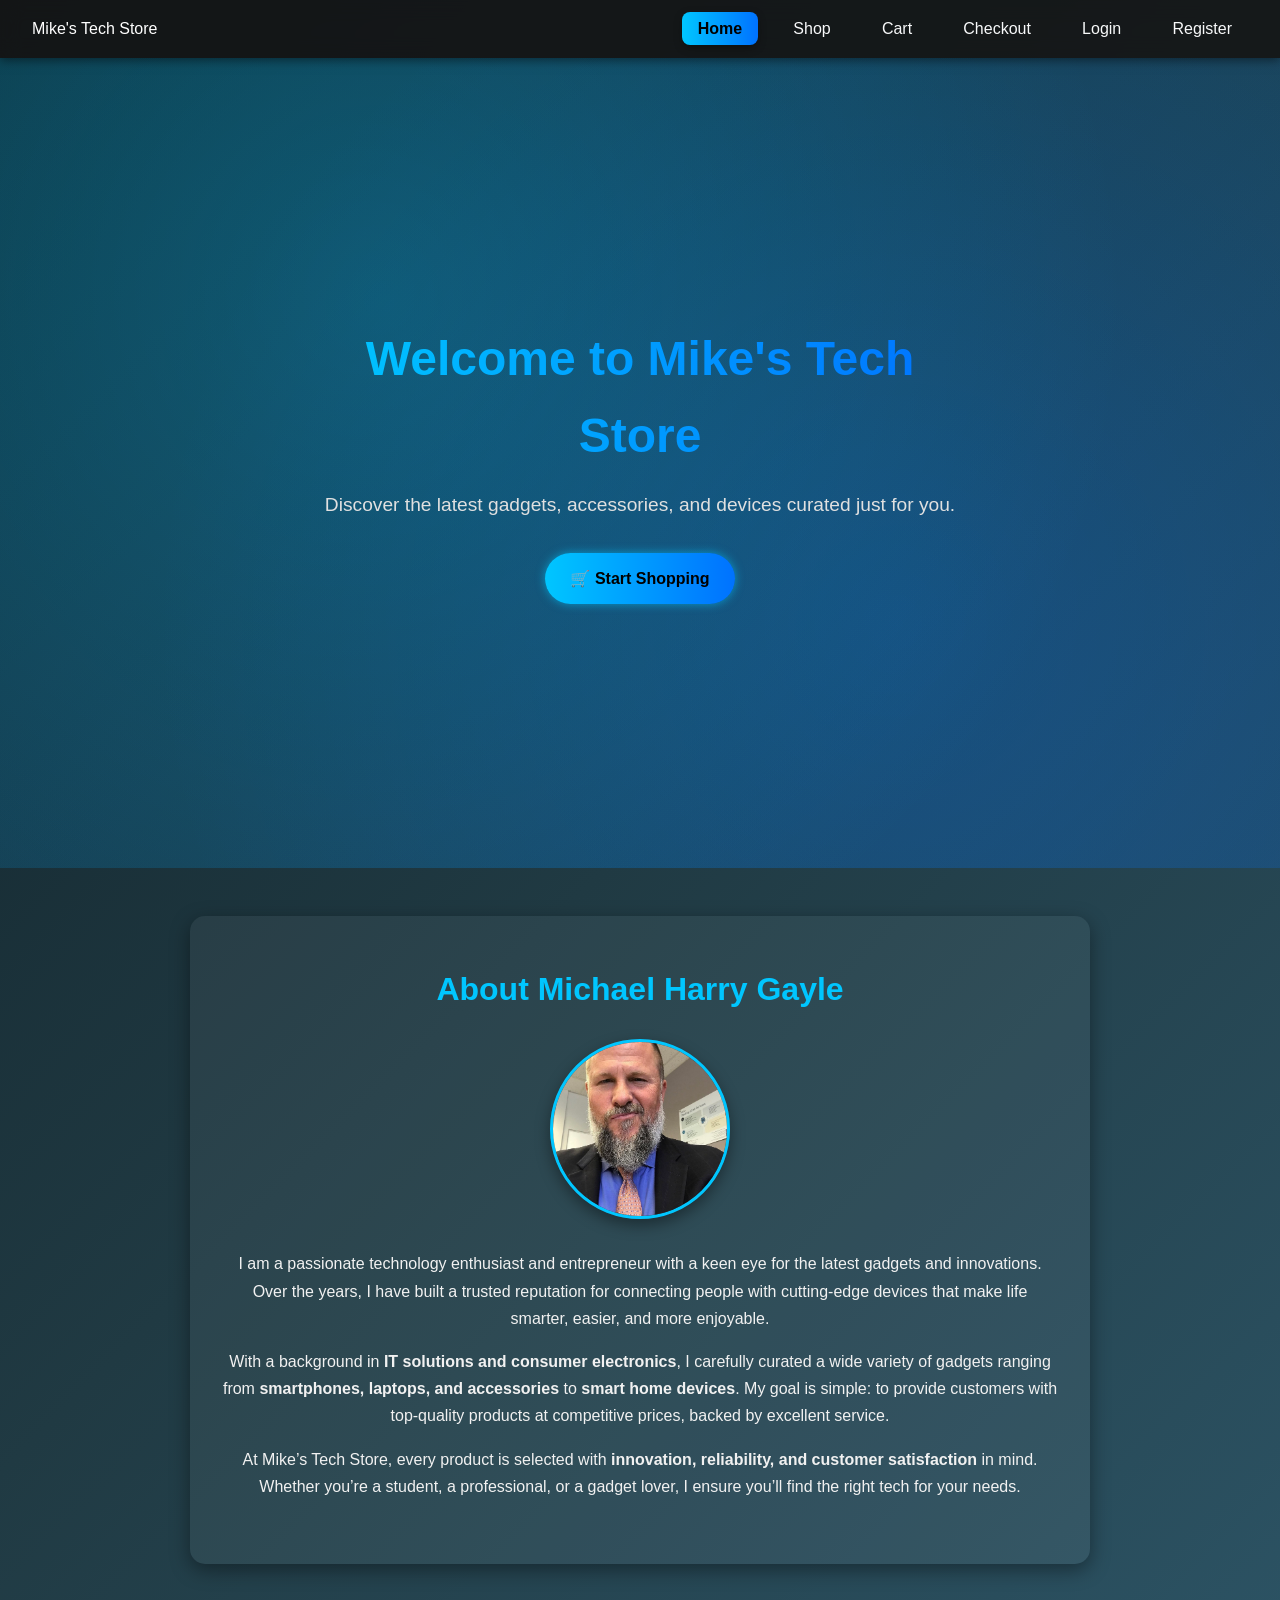
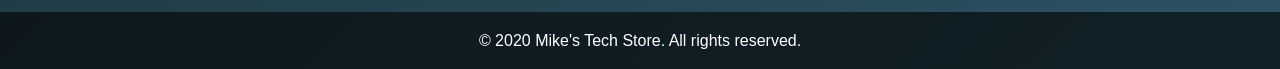
<file: index.html>
<!DOCTYPE html>
<html lang="en">
<head>
  <meta charset="UTF-8">
  <meta name="viewport" content="width=device-width, initial-scale=1.0">
  <title>Mike's Tech Store</title>
  <link rel="stylesheet" href="style.css">
</head>
<body>
  <!-- 🌐 Header + Navigation -->
  <header>
    <nav class="navbar">
      <div class="logo">Mike's Tech Store</div>
      <ul class="nav-links">
        <li><a href="index.html" class="active">Home</a></li>
        <li><a href="shop.html">Shop</a></li>
        <li><a href="cart.html">Cart</a></li>
        <li><a href="checkout.html">Checkout</a></li>
        <li><a href="login.html">Login</a></li>
        <li><a href="register.html">Register</a></li>
      </ul>
    </nav>
  </header>

  <!-- 🎉 Hero / Welcome Section -->
  <section class="hero">
    <div class="hero-content">
      <h1>Welcome to Mike's Tech Store</h1>
      <p>Discover the latest gadgets, accessories, and devices curated just for you.</p>
      <a href="shop.html" class="btn">🛒 Start Shopping</a>
    </div>
  </section>

  <!-- 👨 About Michael -->
  <main>
    <section class="about">
      <h2>About Michael Harry Gayle</h2>

      <!-- Michael's Picture -->
      <div class="about-image">
        <img src="images/mmmk.jpg" alt="Michael Harry Gayle - Founder of Mike's Tech Store">
      </div>

      <p>
        I am a passionate technology enthusiast and entrepreneur with a keen eye for the latest gadgets and innovations. 
        Over the years, I have built a trusted reputation for connecting people with cutting-edge devices that make life smarter, easier, and more enjoyable.
      </p>
      <p>
        With a background in <strong>IT solutions and consumer electronics</strong>, I carefully curated a wide variety of gadgets ranging from 
        <strong>smartphones, laptops, and accessories</strong> to <strong>smart home devices</strong>. My goal is simple: to provide customers 
        with top-quality products at competitive prices, backed by excellent service.
      </p>
      <p>
        At Mike’s Tech Store, every product is selected with <strong>innovation, reliability, and customer satisfaction</strong> in mind. 
        Whether you’re a student, a professional, or a gadget lover, I ensure you’ll find the right tech for your needs.
      </p>
    </section>
  </main>

  <!-- 🌍 Footer -->
  <footer>
    <p>&copy; 2020 Mike's Tech Store. All rights reserved.</p>
  </footer>
</body>
</html>
</file>
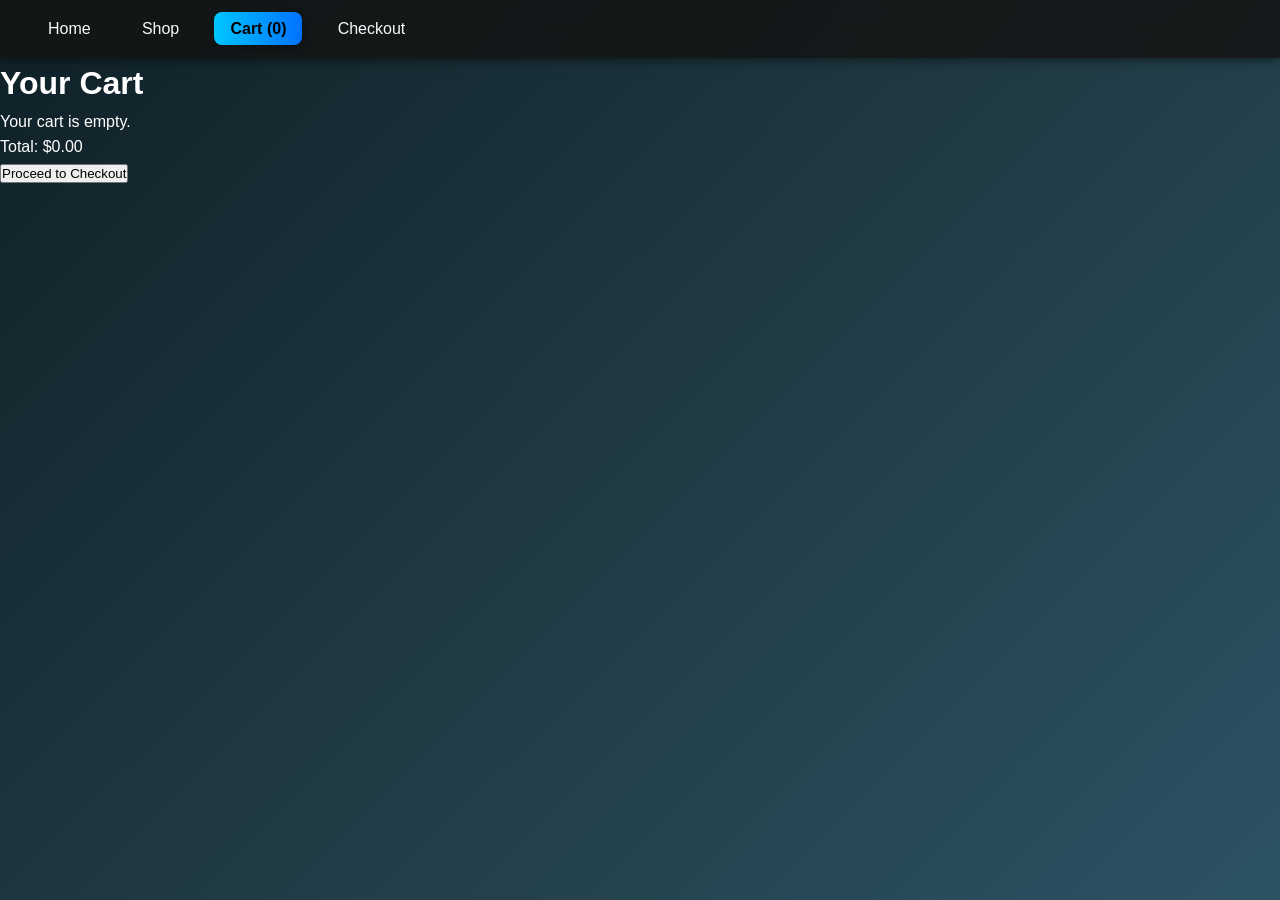
<file: cart.html>
<!DOCTYPE html>
<html lang="en">
<head>
  <meta charset="UTF-8">
  <meta name="viewport" content="width=device-width, initial-scale=1.0">
  <title>Your Cart - Mike's Tech Store</title>
  <link rel="stylesheet" href="style.css">
  <script defer src="cart.js"></script>
</head>
<body>
  <!-- Header / Navbar -->
  <header>
    <nav class="navbar">
      <ul class="nav-links">
        <li><a href="index.html">Home</a></li>
        <li><a href="shop.html">Shop</a></li>
        <li><a href="cart.html" class="active">Cart (<span id="cart-count">0</span>)</a></li>
        <li><a href="checkout.html">Checkout</a></li>
      </ul>
    </nav>
  </header>

  <!-- Main Content -->
  <main>
    <h1>Your Cart</h1>
    <div id="cart-items"></div>
    <p id="cart-total">Total: $0.00</p>
    <a href="checkout.html"><button>Proceed to Checkout</button></a>
  </main>
</body>
</html>
</file>
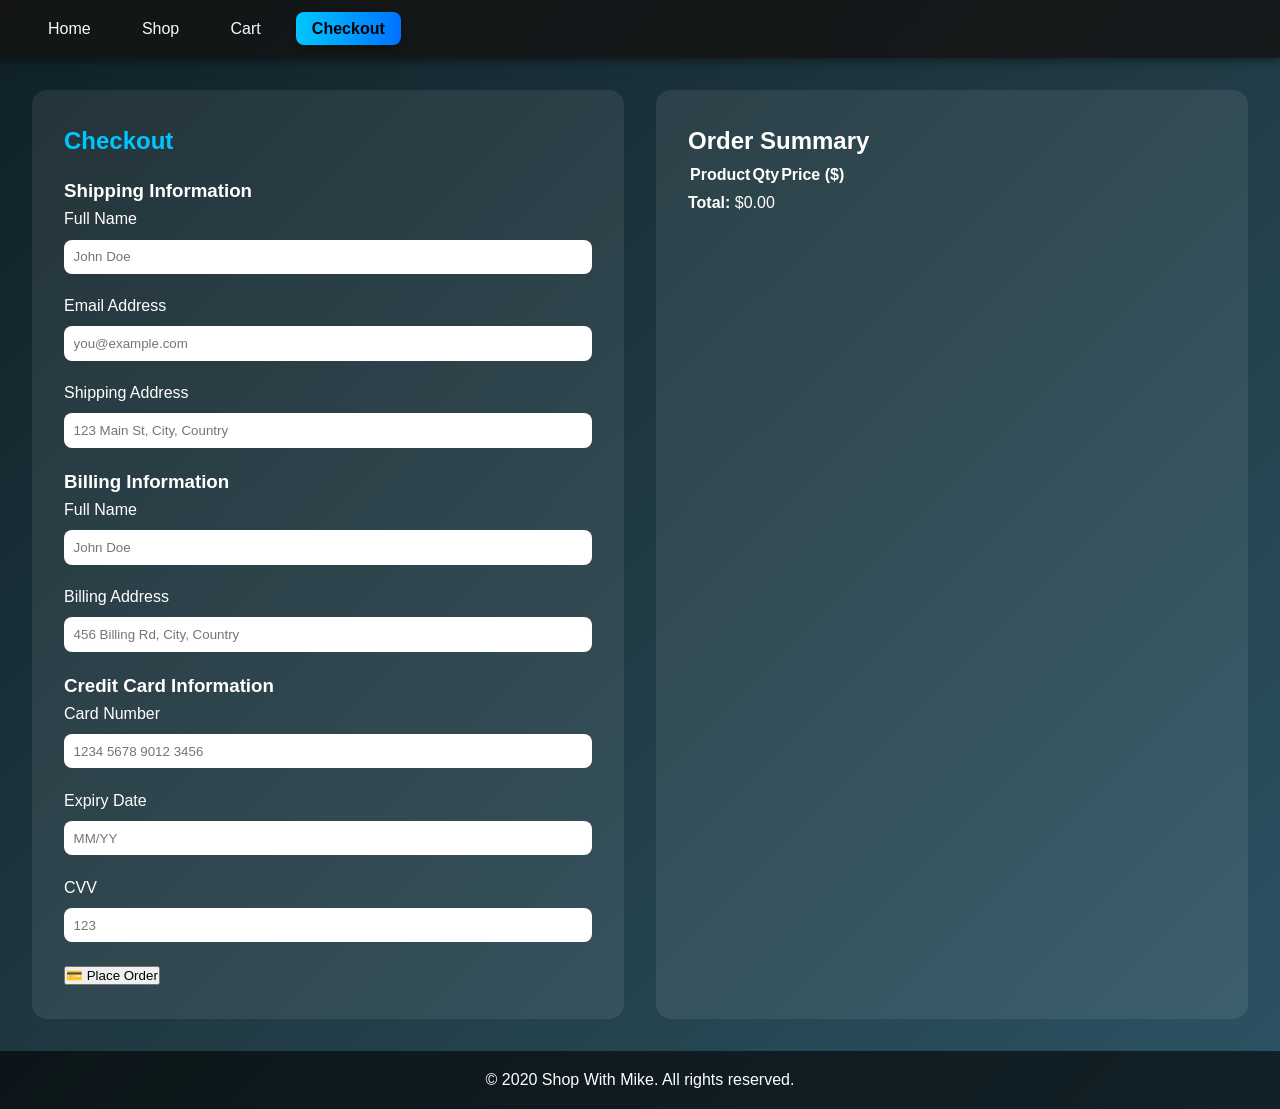
<file: checkout.html>
<!DOCTYPE html>
<html lang="en">
<head>
  <meta charset="UTF-8">
  <meta name="viewport" content="width=device-width, initial-scale=1.0">
  <title>Checkout - Shop With Mike</title>
  <link rel="stylesheet" href="style.css">
  <script defer src="checkout.js"></script>
</head>
<body>
  <!-- 🌐 Header -->
  <header>
    <nav class="navbar">
      <ul class="nav-links">
        <li><a href="index.html">Home</a></li>
        <li><a href="shop.html">Shop</a></li>
        <li><a href="cart.html">Cart</a></li>
        <li><a href="checkout.html" class="active">Checkout</a></li>
      </ul>
    </nav>
  </header>

  <!-- 🛒 Checkout Section -->
  <main>
    <section class="checkout-container">
      
      <!-- 📑 Checkout Form -->
      <div class="checkout-form">
        <h2>Checkout</h2>
        <form id="checkout-form">
          
          <!-- 🏠 Shipping Information -->
          <h3>Shipping Information</h3>
          <div class="form-group">
            <label for="shipping-name">Full Name</label>
            <input type="text" id="shipping-name" name="shipping-name" required placeholder="John Doe">
          </div>
          <div class="form-group">
            <label for="shipping-email">Email Address</label>
            <input type="email" id="shipping-email" name="shipping-email" required placeholder="you@example.com">
          </div>
          <div class="form-group">
            <label for="shipping-address">Shipping Address</label>
            <input type="text" id="shipping-address" name="shipping-address" required placeholder="123 Main St, City, Country">
          </div>

          <!-- 💳 Billing Information -->
          <h3>Billing Information</h3>
          <div class="form-group">
            <label for="billing-name">Full Name</label>
            <input type="text" id="billing-name" name="billing-name" required placeholder="John Doe">
          </div>
          <div class="form-group">
            <label for="billing-address">Billing Address</label>
            <input type="text" id="billing-address" name="billing-address" required placeholder="456 Billing Rd, City, Country">
          </div>

          <!-- 💰 Payment Information -->
          <h3>Credit Card Information</h3>
          <div class="form-group">
            <label for="card-number">Card Number</label>
            <input type="text" id="card-number" name="card-number" required placeholder="1234 5678 9012 3456">
          </div>
          <div class="form-flex">
            <div class="form-group">
              <label for="expiry-date">Expiry Date</label>
              <input type="text" id="expiry-date" name="expiry-date" required placeholder="MM/YY">
            </div>
            <div class="form-group">
              <label for="cvv">CVV</label>
              <input type="text" id="cvv" name="cvv" required placeholder="123">
            </div>
          </div>

          <button type="submit" class="checkout-btn">💳 Place Order</button>
        </form>
      </div>

      <!-- 📦 Order Summary -->
      <div class="checkout-summary">
        <h2>Order Summary</h2>
        <table>
          <thead>
            <tr>
              <th>Product</th>
              <th>Qty</th>
              <th>Price ($)</th>
            </tr>
          </thead>
          <tbody id="checkout-summary"></tbody>
        </table>
        <p class="total"><strong>Total:</strong> $<span id="checkout-total">0.00</span></p>
      </div>
    </section>
  </main>

  <!-- 🌍 Footer -->
  <footer>
    <p>&copy; 2020 Shop With Mike. All rights reserved.</p>
  </footer>
</body>
</html>
</file>
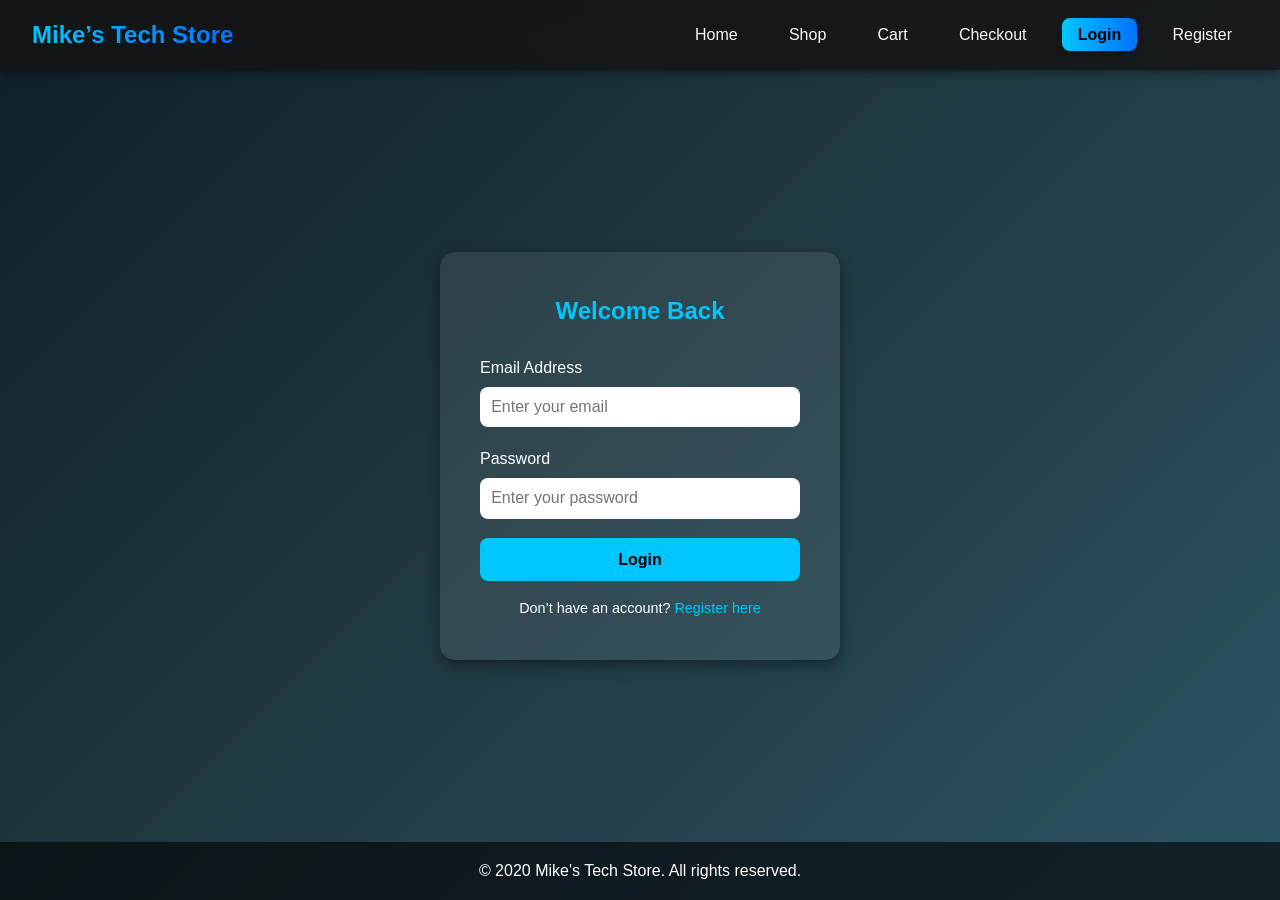
<file: login.html>
<!DOCTYPE html>
<html lang="en">
<head>
  <meta charset="UTF-8">
  <meta name="viewport" content="width=device-width, initial-scale=1.0">
  <title>Login - Mike's Tech Store</title>
  <link rel="stylesheet" href="style.css">
  <script src="login.js" defer></script>
</head>
<body>
  <header>
    <nav class="navbar">
      <div class="logo">
        <h1>Mike’s Tech Store</h1>
      </div>
      <ul class="nav-links">
        <li><a href="index.html">Home</a></li>
        <li><a href="shop.html">Shop</a></li>
        <li><a href="cart.html">Cart</a></li>
        <li><a href="checkout.html">Checkout</a></li>
        <li><a href="login.html" class="active">Login</a></li>
        <li><a href="register.html">Register</a></li>
      </ul>
    </nav>
  </header>

  <main class="login-modern">
    <div class="auth-card">
      <h2>Welcome Back</h2>
      <form id="login-form">
        <div class="input-group">
          <label for="email">Email Address</label>
          <input type="email" id="email" name="email" placeholder="Enter your email" required>
        </div>

        <div class="input-group">
          <label for="password">Password</label>
          <input type="password" id="password" name="password" placeholder="Enter your password" required>
        </div>

        <button type="submit">Login</button>
      </form>

      <p>Don’t have an account? <a href="register.html">Register here</a></p>
    </div>
  </main>

  <footer>
    <p>&copy; 2020 Mike's Tech Store. All rights reserved.</p>
  </footer>
</body>
</html>
</file>
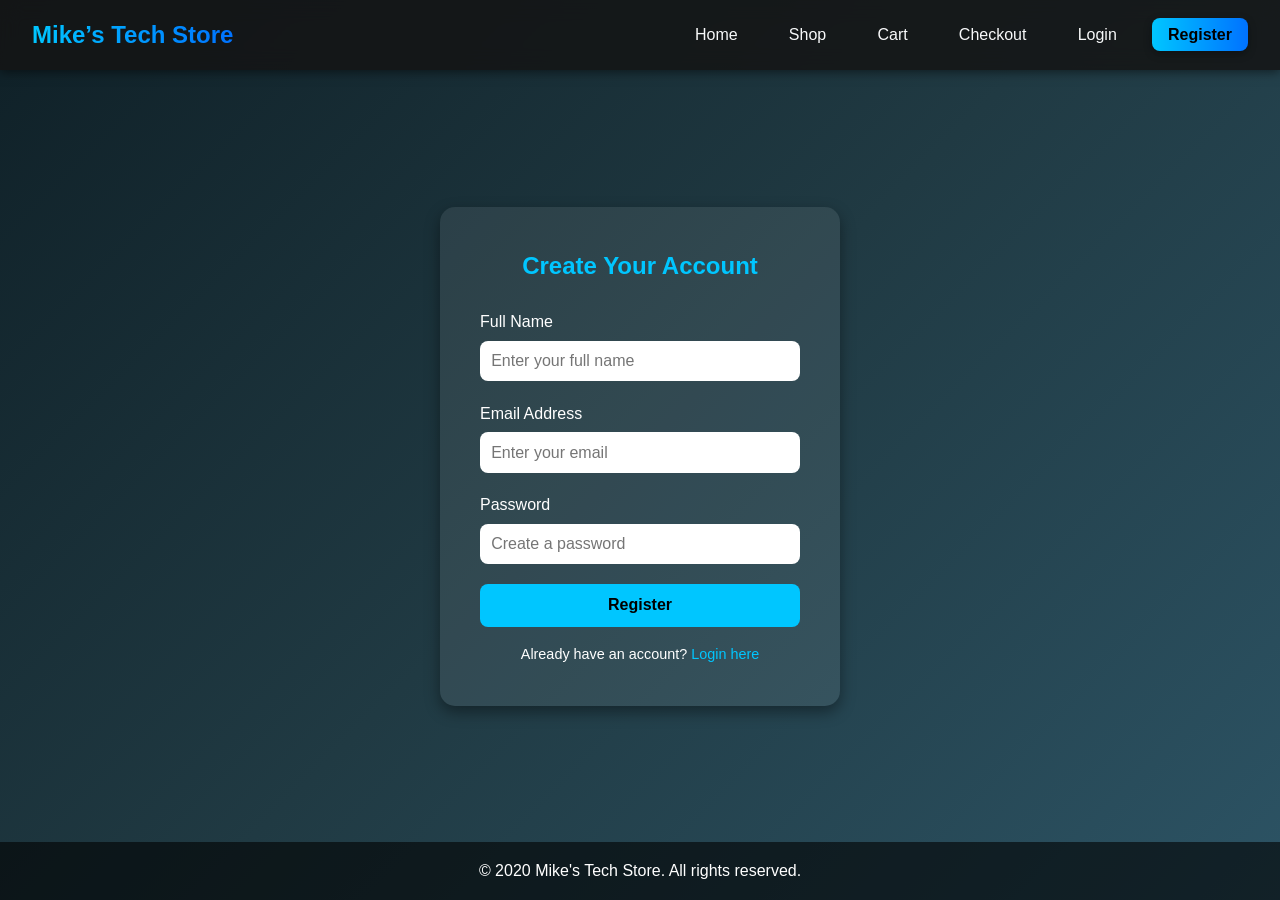
<file: register.html>
<!DOCTYPE html>
<html lang="en">
<head>
  <meta charset="UTF-8">
  <meta name="viewport" content="width=device-width, initial-scale=1.0">
  <title>Register - Mike's Tech Store</title>
  <link rel="stylesheet" href="style.css">
  <script src="register.js" defer></script>
</head>
<body>
  <header>
    <nav class="navbar">
      <div class="logo">
        <h1>Mike’s Tech Store</h1>
      </div>
      <ul class="nav-links">
        <li><a href="index.html">Home</a></li>
        <li><a href="shop.html">Shop</a></li>
        <li><a href="cart.html">Cart</a></li>
        <li><a href="checkout.html">Checkout</a></li>
        <li><a href="login.html">Login</a></li>
        <li><a href="register.html" class="active">Register</a></li>
      </ul>
    </nav>
  </header>

  <main class="register-modern">
    <div class="auth-card">
      <h2>Create Your Account</h2>
      <form id="register-form">
        <div class="input-group">
          <label for="name">Full Name</label>
          <input type="text" id="name" name="name" placeholder="Enter your full name" required>
        </div>

        <div class="input-group">
          <label for="email">Email Address</label>
          <input type="email" id="email" name="email" placeholder="Enter your email" required>
        </div>

        <div class="input-group">
          <label for="password">Password</label>
          <input type="password" id="password" name="password" placeholder="Create a password" required>
        </div>

        <button type="submit">Register</button>
      </form>

      <p>Already have an account? <a href="login.html">Login here</a></p>
    </div>
  </main>

  <footer>
    <p>&copy; 2020 Mike's Tech Store. All rights reserved.</p>
  </footer>
</body>
</html>
</file>
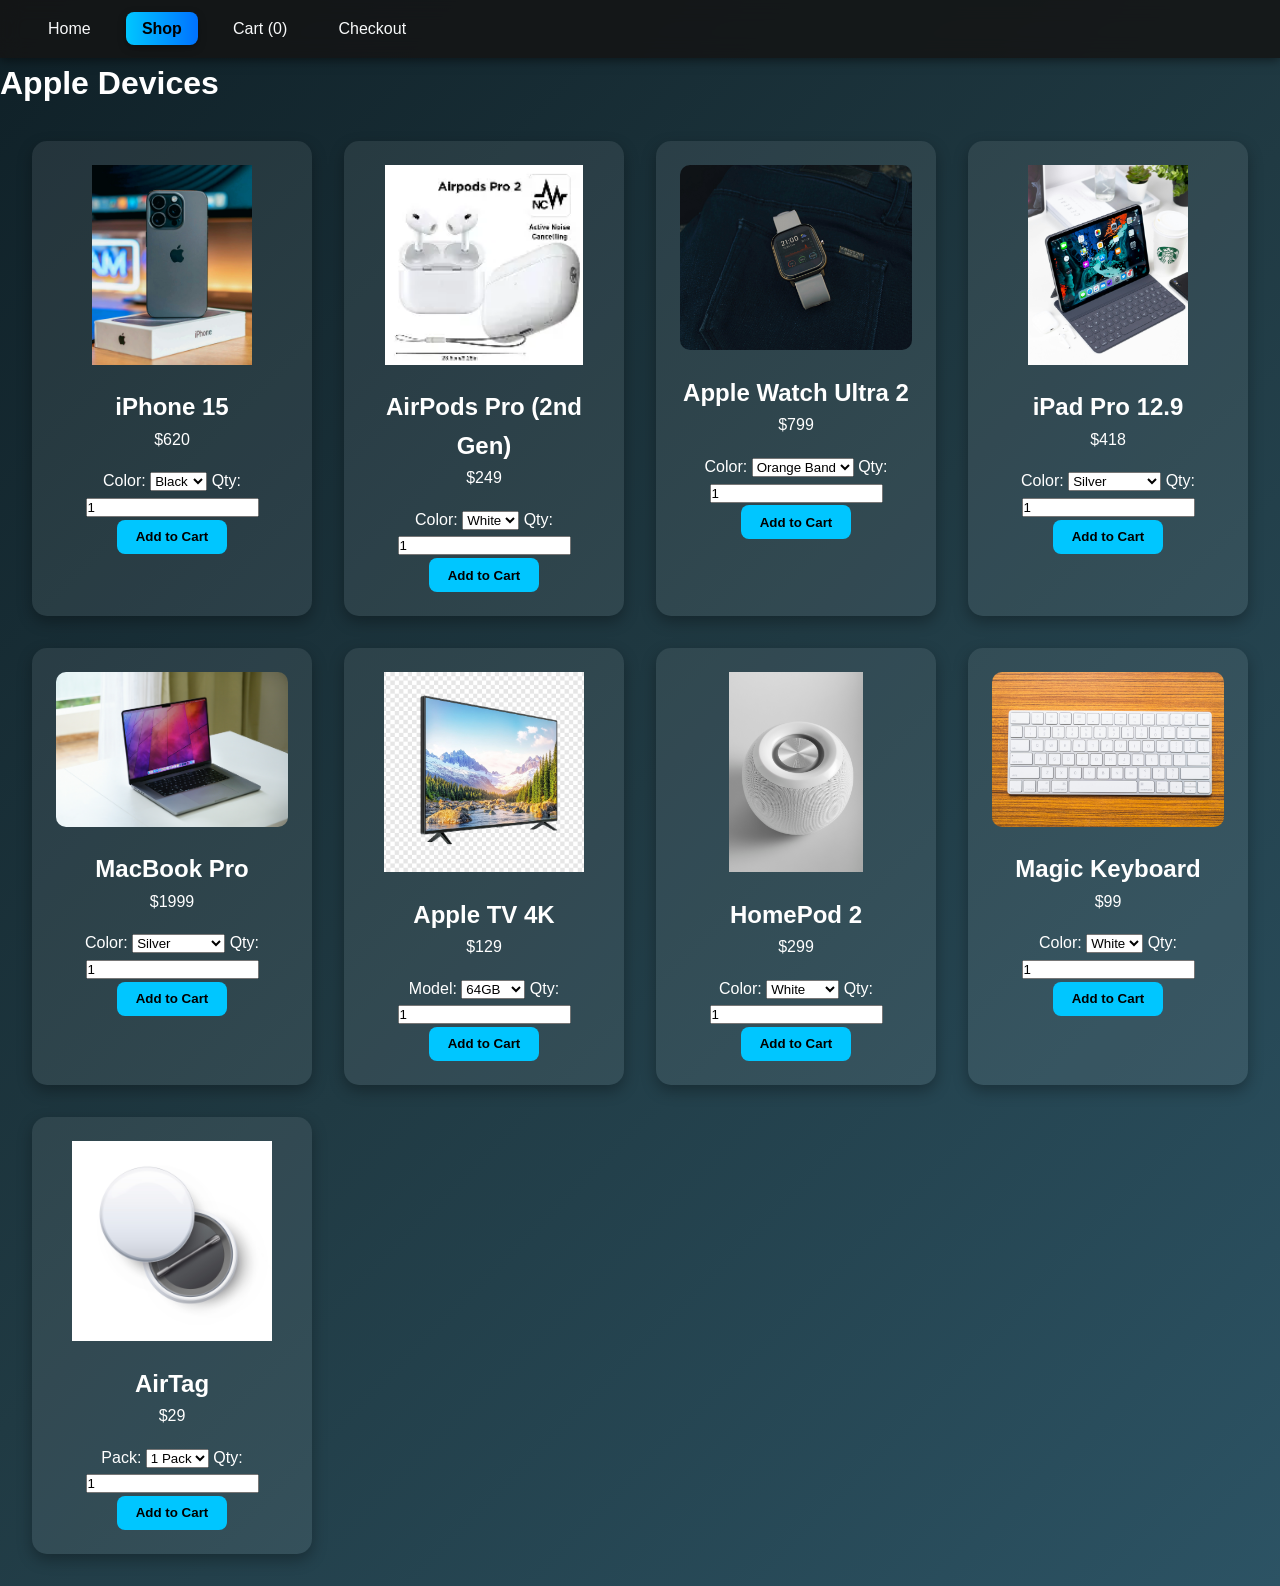
<file: shop.html>
<!DOCTYPE html>
<html lang="en">
<head>
  <meta charset="UTF-8">
  <meta name="viewport" content="width=device-width, initial-scale=1.0">
  <title>Shop - Mike's Tech Store</title>
  <link rel="stylesheet" href="style.css">
  <script defer src="shop.js"></script>
</head>
<body>
  <!-- Header / Navbar -->
  <header>
    <nav class="navbar">
      <ul class="nav-links">
        <li><a href="index.html">Home</a></li>
        <li><a href="shop.html" class="active">Shop</a></li>
        <li><a href="cart.html">Cart (<span id="cart-count">0</span>)</a></li>
        <li><a href="checkout.html">Checkout</a></li>
      </ul>
    </nav>
  </header>

  <!-- Main Content -->
  <main>
    <h1>Apple Devices</h1>

    <!-- Product Grid -->
    <div class="products">

      <!-- iPhone -->
      <div class="product-card">
        <img src="images/iphone-15-pro.jpg" alt="iPhone 15 Pro">
        <h2>iPhone 15</h2>
        <p>$620</p>

        <label for="color-iphone">Color:</label>
        <select id="color-iphone">
          <option value="Black">Black</option>
          <option value="Blue">Blue</option>
          <option value="Red">Red</option>
          <option value="White">White</option>
        </select>

        <label for="qty-iphone">Qty:</label>
        <input id="qty-iphone" type="number" min="1" value="1">

        <button onclick="addToCart('iPhone 15', 620, document.getElementById('qty-iphone').value, document.getElementById('color-iphone').value)">Add to Cart</button>
      </div>

      <!-- AirPods -->
      <div class="product-card">
        <img src="images/airpods-pro-2nd-gen.jpg" alt="AirPods Pro (2nd Gen)">
        <h2>AirPods Pro (2nd Gen)</h2>
        <p>$249</p>

        <label for="color-airpods">Color:</label>
        <select id="color-airpods">
          <option value="White">White</option>
          <option value="Black">Black</option>
        </select>

        <label for="qty-airpods">Qty:</label>
        <input id="qty-airpods" type="number" min="1" value="1">

        <button onclick="addToCart('AirPods Pro (2nd Gen)', 249, document.getElementById('qty-airpods').value, document.getElementById('color-airpods').value)">Add to Cart</button>
      </div>

      <!-- Apple Watch -->
      <div class="product-card">
        <img src="images/apple-watch-ultra-2.jpg" alt="Apple Watch Ultra 2">
        <h2>Apple Watch Ultra 2</h2>
        <p>$799</p>

        <label for="color-watch">Color:</label>
        <select id="color-watch">
          <option value="Orange Band">Orange Band</option>
          <option value="Black Band">Black Band</option>
          <option value="White Band">White Band</option>
        </select>

        <label for="qty-watch">Qty:</label>
        <input id="qty-watch" type="number" min="1" value="1">

        <button onclick="addToCart('Apple Watch Ultra 2', 799, document.getElementById('qty-watch').value, document.getElementById('color-watch').value)">Add to Cart</button>
      </div>

      <!-- iPad -->
      <div class="product-card">
        <img src="images/ipad-pro-12-9.jpg" alt="iPad Pro 12.9">
        <h2>iPad Pro 12.9</h2>
        <p>$418</p>

        <label for="color-ipad">Color:</label>
        <select id="color-ipad">
          <option value="Silver">Silver</option>
          <option value="Space Gray">Space Gray</option>
        </select>

        <label for="qty-ipad">Qty:</label>
        <input id="qty-ipad" type="number" min="1" value="1">

        <button onclick="addToCart('iPad Pro 12.9', 418, document.getElementById('qty-ipad').value, document.getElementById('color-ipad').value)">Add to Cart</button>
      </div>

      <!-- MacBook -->
      <div class="product-card">
        <img src="images/macbook-pro-16.jpg" alt="MacBook Pro 16">
        <h2>MacBook Pro</h2>
        <p>$1999</p>

        <label for="color-macbook">Color:</label>
        <select id="color-macbook">
          <option value="Silver">Silver</option>
          <option value="Space Gray">Space Gray</option>
          <option value="Black">Black</option>
        </select>

        <label for="qty-macbook">Qty:</label>
        <input id="qty-macbook" type="number" min="1" value="1">

        <button onclick="addToCart('MacBook Pro', 1999, document.getElementById('qty-macbook').value, document.getElementById('color-macbook').value)">Add to Cart</button>
      </div>

      <!-- Apple TV -->
      <div class="product-card">
        <img src="images/apple-tv-4k.jpg" alt="Apple TV 4K">
        <h2>Apple TV 4K</h2>
        <p>$129</p>

        <label for="color-appletv">Model:</label>
        <select id="color-appletv">
          <option value="64GB">64GB</option>
          <option value="128GB">128GB</option>
        </select>

        <label for="qty-appletv">Qty:</label>
        <input id="qty-appletv" type="number" min="1" value="1">

        <button onclick="addToCart('Apple TV 4K', 129, document.getElementById('qty-appletv').value, document.getElementById('color-appletv').value)">Add to Cart</button>
      </div>

      <!-- HomePod -->
      <div class="product-card">
        <img src="images/homepod-2.jpg" alt="HomePod 2">
        <h2>HomePod 2</h2>
        <p>$299</p>

        <label for="color-homepod">Color:</label>
        <select id="color-homepod">
          <option value="White">White</option>
          <option value="Midnight">Midnight</option>
        </select>

        <label for="qty-homepod">Qty:</label>
        <input id="qty-homepod" type="number" min="1" value="1">

        <button onclick="addToCart('HomePod 2', 299, document.getElementById('qty-homepod').value, document.getElementById('color-homepod').value)">Add to Cart</button>
      </div>

      <!-- Magic Keyboard -->
      <div class="product-card">
        <img src="images/magic-keyboard.jpg" alt="Magic Keyboard">
        <h2>Magic Keyboard</h2>
        <p>$99</p>

        <label for="color-keyboard">Color:</label>
        <select id="color-keyboard">
          <option value="White">White</option>
          <option value="Black">Black</option>
        </select>

        <label for="qty-keyboard">Qty:</label>
        <input id="qty-keyboard" type="number" min="1" value="1">

        <button onclick="addToCart('Magic Keyboard', 99, document.getElementById('qty-keyboard').value, document.getElementById('color-keyboard').value)">Add to Cart</button>
      </div>

      <!-- AirTag -->
      <div class="product-card">
        <img src="images/airtag.jpg" alt="AirTag">
        <h2>AirTag</h2>
        <p>$29</p>

        <label for="color-airtag">Pack:</label>
        <select id="color-airtag">
          <option value="1 Pack">1 Pack</option>
          <option value="4 Pack">4 Pack</option>
        </select>

        <label for="qty-airtag">Qty:</label>
        <input id="qty-airtag" type="number" min="1" value="1">

        <button onclick="addToCart('AirTag', 29, document.getElementById('qty-airtag').value, document.getElementById('color-airtag').value)">Add to Cart</button>
      </div>

    </div>
  </main>
</body>
</html>
</file>
<file: style.css>
/* ========================= Global Styles ========================= */
* {
  margin: 0;
  padding: 0;
  box-sizing: border-box;
  font-family: 'Segoe UI', Tahoma, Geneva, Verdana, sans-serif;
}

body {
  background: linear-gradient(135deg, #0f2027, #203a43, #2c5364);
  color: #fff;
  line-height: 1.6;
  min-height: 100vh;
  display: flex;
  flex-direction: column;
}

/* ========================= Navbar ========================= */
header {
  background: rgba(20, 20, 20, 0.85);
  backdrop-filter: blur(10px);
  -webkit-backdrop-filter: blur(10px);
  padding: 1rem 2rem;
  position: sticky;
  top: 0;
  z-index: 1000;
  box-shadow: 0 2px 10px rgba(0,0,0,0.5);
}

.navbar {
  display: flex;
  align-items: center;
  justify-content: space-between;
}

.logo h1 {
  font-size: 1.5rem;
  font-weight: bold;
  background: linear-gradient(90deg, #00c6ff, #0072ff);
  -webkit-background-clip: text;
  -webkit-text-fill-color: transparent;
}

.nav-links {
  list-style: none;
  display: flex;
  gap: 1.2rem;
}

.nav-links a {
  color: #f8f9fa;
  text-decoration: none;
  padding: 0.5rem 1rem;
  border-radius: 8px;
  font-weight: 500;
  transition: 0.3s ease;
}

.nav-links a:hover,
.nav-links .active {
  background: linear-gradient(90deg, #00c6ff, #0072ff);
  color: #000;
  font-weight: 600;
  box-shadow: 0 3px 8px rgba(0,0,0,0.3);
}

/* ========================= Product Cards (Shop) ========================= */
.products {
  display: grid;
  grid-template-columns: repeat(auto-fit, minmax(250px, 1fr));
  gap: 2rem;
  padding: 2rem;
}

.product-card {
  background: rgba(255, 255, 255, 0.08);
  border-radius: 15px;
  padding: 1.5rem;
  text-align: center;
  box-shadow: 0 6px 15px rgba(0,0,0,0.3);
  transition: transform 0.3s ease;
}

.product-card:hover {
  transform: translateY(-8px);
}

.product-card img {
  width: 100%;
  max-height: 200px;
  object-fit: contain;
  border-radius: 10px;
  margin-bottom: 1rem;
}

.product-card h3 {
  margin-bottom: 0.5rem;
}

.product-card p {
  margin-bottom: 1rem;
}

.product-card button {
  background: #00c6ff;
  color: #000;
  border: none;
  padding: 0.6rem 1.2rem;
  border-radius: 8px;
  cursor: pointer;
  font-weight: bold;
  transition: 0.3s;
}

.product-card button:hover {
  background: #00a3d1;
}

/* ========================= Checkout / Cart ========================= */
.checkout-container {
  display: flex;
  flex-wrap: wrap;
  gap: 2rem;
  padding: 2rem;
  justify-content: center;
}

.checkout-form, .checkout-summary {
  background: rgba(255,255,255,0.08);
  padding: 2rem;
  border-radius: 15px;
  flex: 1 1 350px;
}

.checkout-form h2, .checkout-summary h3 {
  margin-bottom: 1rem;
  color: #00c6ff;
}

.form-group {
  margin-bottom: 1.2rem;
}

.form-group label {
  display: block;
  margin-bottom: 0.5rem;
}

.form-group input {
  width: 100%;
  padding: 0.6rem;
  border-radius: 8px;
  border: none;
  outline: none;
}

/* ========================= Login / Register Pages ========================= */
.login-modern, .register-modern {
  flex: 1;
  display: flex;
  align-items: center;
  justify-content: center;
  padding: 2rem;
}

.auth-card {
  background: rgba(255, 255, 255, 0.08);
  padding: 2.5rem;
  border-radius: 15px;
  max-width: 400px;
  width: 100%;
  box-shadow: 0 6px 15px rgba(0,0,0,0.4);
  text-align: center;
}

.auth-card h2 {
  margin-bottom: 1.5rem;
  color: #00c6ff;
}

.input-group {
  margin-bottom: 1.2rem;
  text-align: left;
}

.input-group label {
  display: block;
  margin-bottom: 0.4rem;
  font-weight: 500;
}

.input-group input {
  width: 100%;
  padding: 0.7rem;
  border-radius: 8px;
  border: none;
  outline: none;
  font-size: 1rem;
}

.auth-card button {
  background: #00c6ff;
  border: none;
  padding: 0.8rem;
  width: 100%;
  border-radius: 8px;
  font-size: 1rem;
  font-weight: bold;
  cursor: pointer;
  transition: 0.3s ease;
}

.auth-card button:hover {
  background: #00a3d1;
}

.auth-card p {
  margin-top: 1rem;
  font-size: 0.9rem;
}

.auth-card a {
  color: #00c6ff;
  text-decoration: none;
  font-weight: 500;
}

.auth-card a:hover {
  text-decoration: underline;
}

/* ========================= Footer ========================= */
footer {
  text-align: center;
  padding: 1rem;
  background: rgba(0,0,0,0.6);
  margin-top: auto;
}

/* =========================
   Index Page Styling
========================= */

/* Hero Section */
.hero {
  height: 90vh;
  display: flex;
  align-items: center;
  justify-content: center;
  text-align: center;
  background: linear-gradient(135deg, rgba(0, 198, 255, 0.15), rgba(0, 114, 255, 0.15)),
              url('https://images.unsplash.com/photo-1518770660439-4636190af475?ixlib=rb-4.0.3&auto=format&fit=crop&w=1350&q=80')
              center/cover no-repeat;
  position: relative;
  overflow: hidden;
}

.hero::before {
  content: "";
  position: absolute;
  inset: 0;
  background: radial-gradient(circle at 30% 30%, rgba(0, 198, 255, 0.2), transparent 70%),
              radial-gradient(circle at 70% 70%, rgba(0, 114, 255, 0.2), transparent 70%);
  animation: heroGlow 8s infinite alternate;
}

@keyframes heroGlow {
  from { opacity: 0.5; transform: scale(1); }
  to { opacity: 1; transform: scale(1.1); }
}

.hero-content {
  position: relative;
  z-index: 2;
  max-width: 700px;
  padding: 2rem;
}

.hero-content h1 {
  font-size: 3rem;
  background: linear-gradient(90deg, #00c6ff, #0072ff);
  -webkit-background-clip: text;
  -webkit-text-fill-color: transparent;
  margin-bottom: 1rem;
  animation: fadeInDown 1.5s ease;
}

.hero-content p {
  font-size: 1.2rem;
  margin-bottom: 2rem;
  color: #e0e0e0;
  animation: fadeInUp 2s ease;
}

.btn {
  display: inline-block;
  background: linear-gradient(90deg, #00c6ff, #0072ff);
  color: #000;
  padding: 0.8rem 1.6rem;
  border-radius: 30px;
  font-weight: 600;
  text-decoration: none;
  box-shadow: 0 0 10px rgba(0,198,255,0.6);
  transition: all 0.3s ease;
}

.btn:hover {
  box-shadow: 0 0 20px rgba(0,198,255,0.9), 0 0 40px rgba(0,114,255,0.6);
  transform: translateY(-3px);
}

/* Animations */
@keyframes fadeInDown {
  from { opacity: 0; transform: translateY(-40px); }
  to { opacity: 1; transform: translateY(0); }
}

@keyframes fadeInUp {
  from { opacity: 0; transform: translateY(40px); }
  to { opacity: 1; transform: translateY(0); }
}

/* About Section */
.about {
  background: rgba(255, 255, 255, 0.05);
  padding: 3rem 2rem;
  margin: 3rem auto;
  border-radius: 15px;
  max-width: 900px;
  box-shadow: 0 6px 20px rgba(0,0,0,0.4);
  text-align: center;
}

.about h2 {
  font-size: 2rem;
  margin-bottom: 1.5rem;
  color: #00c6ff;
}

.about p {
  margin-bottom: 1rem;
  color: #f1f1f1;
  line-height: 1.7;
}

/* ========================= About Section Image ========================= */
.about-image {
  text-align: center;
  margin-bottom: 1.5rem;
}

.about-image img {
  width: 180px;   /* shrink the picture */
  height: 180px;
  object-fit: cover;
  border-radius: 50%; /* make it round like a profile */
  border: 3px solid #00c6ff;
  box-shadow: 0 6px 15px rgba(0,0,0,0.4);
}
</file>
